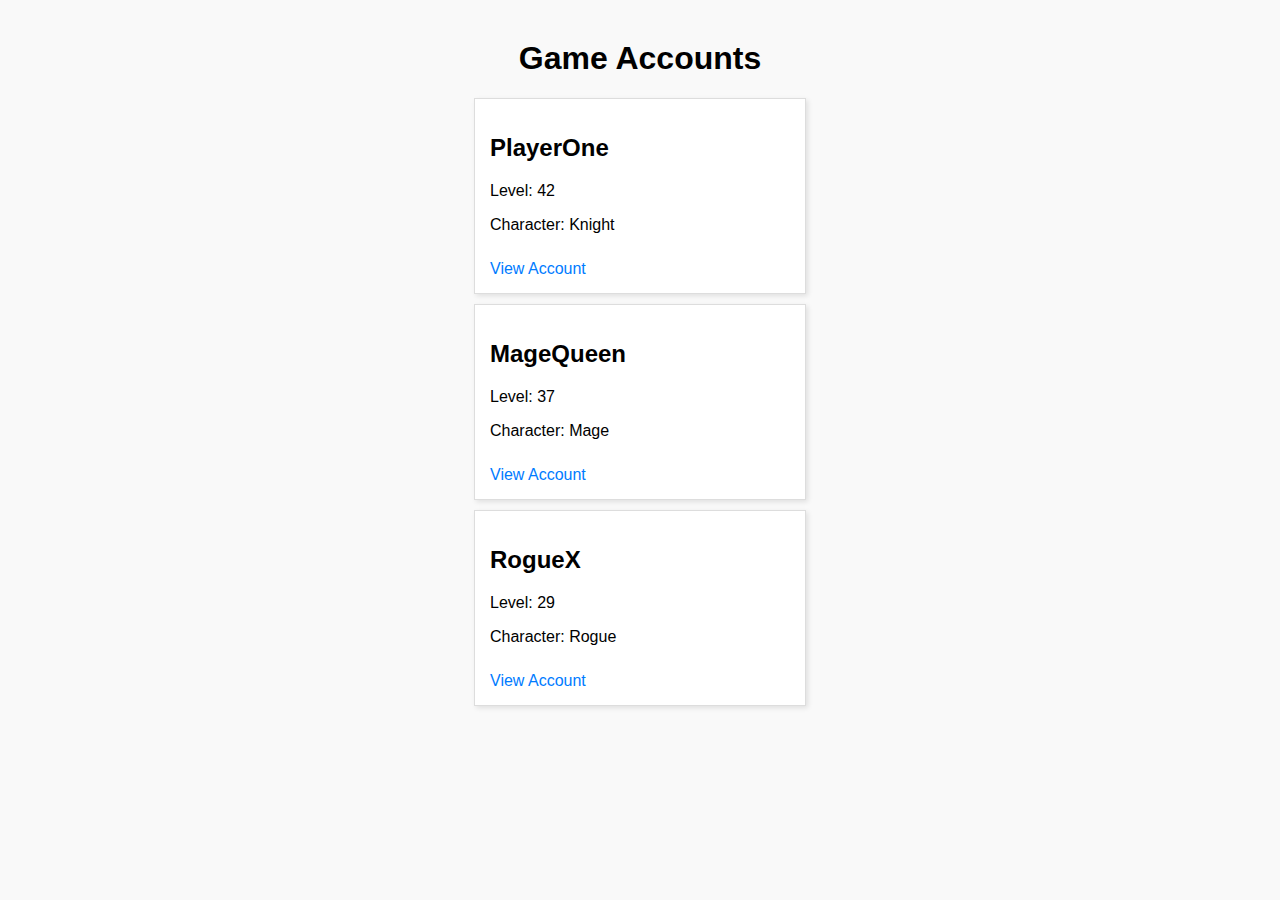
<file: index.html>
<!DOCTYPE html>
<html lang="en">
<head>
  <meta charset="UTF-8">
  <title>Game Accounts</title>
  <link rel="stylesheet" href="style.css">
</head>
<body>
  <h1>Game Accounts</h1>
  <div id="account-list"></div>

  <script src="data.js"></script>
  <script src="script.js"></script>
</body>
</html>
</file>
<file: style.css>
body {
  font-family: sans-serif;
  background: #f9f9f9;
  margin: 40px;
}

h1 {
  text-align: center;
}

.account {
  background: white;
  border: 1px solid #ddd;
  padding: 15px;
  margin: 10px auto;
  width: 300px;
  box-shadow: 2px 2px 5px rgba(0,0,0,0.1);
}

.account a {
  display: inline-block;
  margin-top: 10px;
  color: #007bff;
  text-decoration: none;
}

.account a:hover {
  text-decoration: underline;
}
</file>
